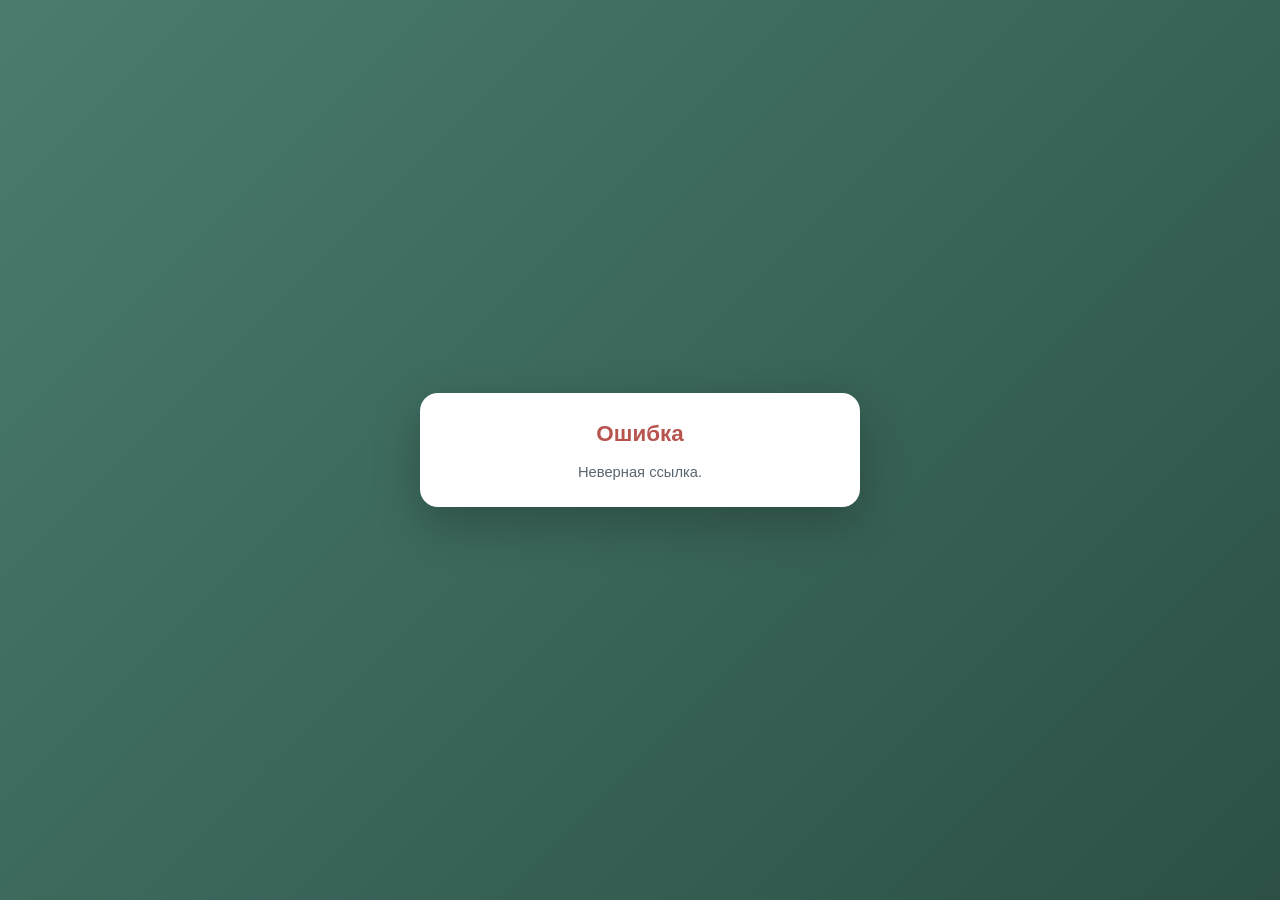
<file: static/training.html>
<!DOCTYPE html>
<html lang="ru">
<head>
    <meta charset="UTF-8">
    <meta name="viewport" content="width=device-width, initial-scale=1.0, viewport-fit=cover">
    <title>Тестирование</title>
    <link rel="stylesheet" href="/static/css/training_public.css">
</head>
<body>
    <div class="tp-card" id="tp-card">
        <div class="tp-loading">Загрузка…</div>
    </div>

    <!-- Шаблон формы регистрации (этап 1) -->
    <template id="tpl-register">
        <div class="tp-step">
            <h1 class="tp-title">Тестирование</h1>
            <p class="tp-hello">Здравствуйте, <b data-fio>—</b></p>
            <p class="tp-topic" data-topic></p>
            <p class="tp-hint">
                Заполните анкету — данные уйдут в отдел профессиональной
                подготовки. После этого начнётся сам тест.
            </p>
            <form class="tp-form" id="tp-form">
                <label class="tp-field">
                    <span class="tp-field__label">Управление / отдел *</span>
                    <input type="text" name="department" required maxlength="100"
                           autocomplete="organization">
                </label>
                <label class="tp-field">
                    <span class="tp-field__label">Номер телефона *</span>
                    <input type="tel" name="phone" required maxlength="50"
                           autocomplete="tel" placeholder="+7…">
                </label>
                <button type="submit" class="tp-submit">Продолжить →</button>
                <div class="tp-error" id="tp-error" hidden></div>
            </form>
        </div>
    </template>

    <!-- Шаблон контейнера для теста — вопросы рендерятся в JS -->
    <template id="tpl-test">
        <div class="tp-step tp-step--test">
            <div class="tp-test__head">
                <h1 class="tp-title">Тестирование</h1>
                <p class="tp-test__sub">
                    <b data-fio>—</b><span data-topic></span>
                </p>
                <p class="tp-test__progress" data-progress></p>
            </div>
            <form class="tp-test__form" id="tp-test-form">
                <div class="tp-questions" id="tp-questions"></div>
                <button type="submit" class="tp-submit" id="tp-test-submit">
                    Завершить тест
                </button>
                <div class="tp-error" id="tp-test-error" hidden></div>
            </form>
        </div>
    </template>

    <!-- Завершено: показываем результат -->
    <template id="tpl-completed">
        <div class="tp-step">
            <h1 class="tp-title" data-result-title>Тест завершён</h1>
            <p class="tp-hello">Спасибо, <b data-fio>—</b></p>
            <div class="tp-result" data-result>
                <!-- наполнение из training_public.js -->
            </div>
            <p class="tp-hint tp-hint--muted">
                Результат передан в отдел профессиональной подготовки.
            </p>
        </div>
    </template>

    <!-- Срок истёк / отозвано -->
    <template id="tpl-expired">
        <div class="tp-step tp-step--error">
            <h1 class="tp-title">Ссылка недействительна</h1>
            <p class="tp-hint">
                Срок действия ссылки истёк или она была отозвана.
                Обратитесь в отдел профессиональной подготовки за новой ссылкой.
            </p>
        </div>
    </template>

    <script type="module" src="/static/js/training_public.js"></script>
</body>
</html>
</file>
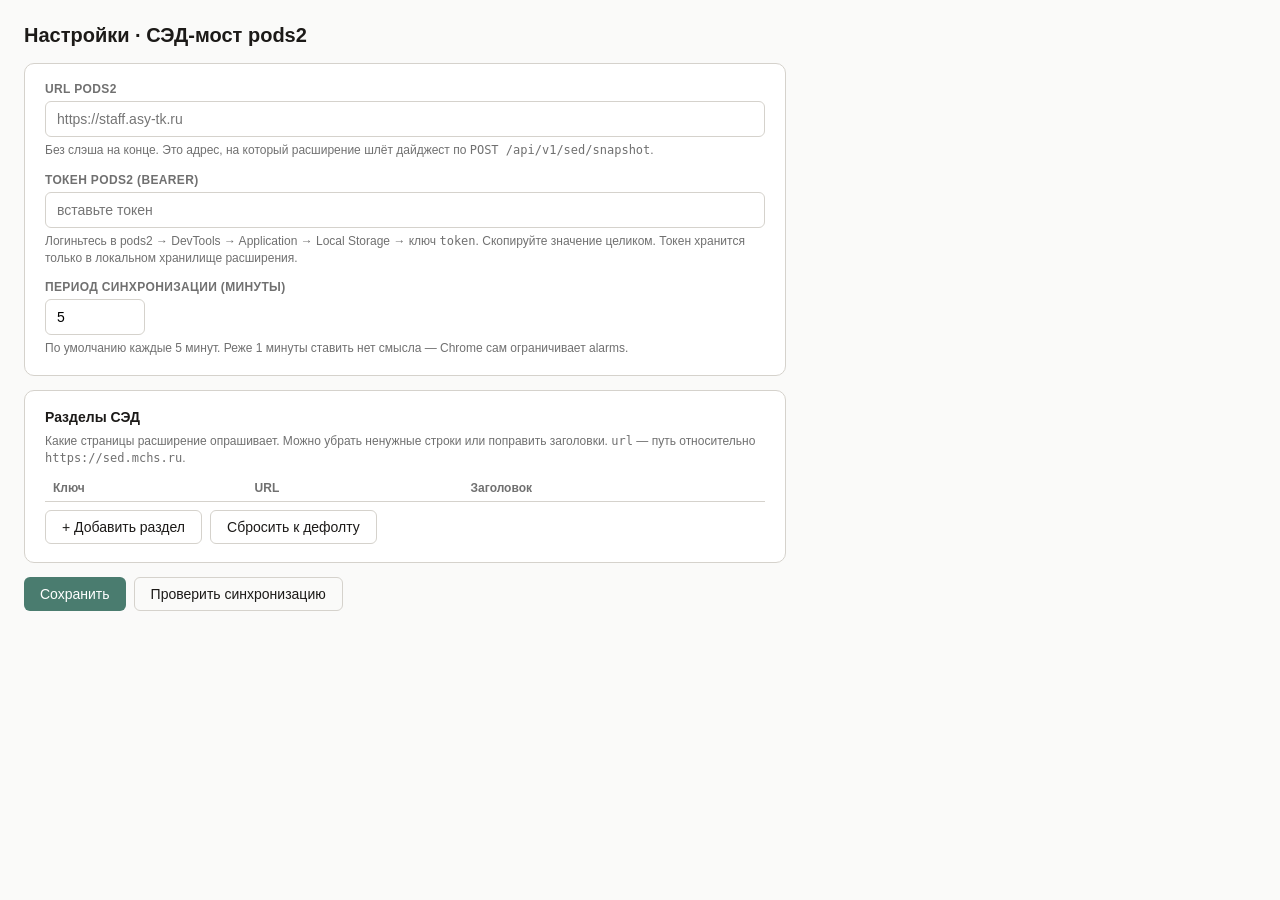
<file: extension/sed-bridge/options.html>
<!doctype html>
<html lang="ru">
<head>
    <meta charset="utf-8">
    <title>Настройки · СЭД-мост pods2</title>
    <style>
        :root {
            --bg:        #fafaf9;
            --surface:   #ffffff;
            --border:    #d5d2cc;
            --primary:   #4a7c6f;
            --primary-h: #3a6358;
            --text:      #1c1a18;
            --hint:      #707070;
            --error:     #b85450;
            --success:   #2f7d4a;
        }
        body {
            font-family: -apple-system, "Segoe UI", Roboto, sans-serif;
            background: var(--bg);
            color: var(--text);
            margin: 0;
            padding: 24px;
            font-size: 14px;
        }
        h1 { font-size: 20px; margin: 0 0 16px; }
        .card {
            background: var(--surface);
            border: 1px solid var(--border);
            border-radius: 10px;
            padding: 18px 20px;
            margin-bottom: 14px;
            max-width: 720px;
        }
        .field { margin-bottom: 14px; }
        .field:last-child { margin-bottom: 0; }
        label {
            display: block;
            font-size: 12px;
            font-weight: 600;
            color: var(--hint);
            margin-bottom: 5px;
            text-transform: uppercase;
            letter-spacing: 0.03em;
        }
        input[type=text], input[type=password], input[type=number] {
            width: 100%;
            box-sizing: border-box;
            padding: 9px 11px;
            border: 1px solid var(--border);
            border-radius: 6px;
            font-size: 14px;
            background: var(--surface);
        }
        input:focus { outline: 2px solid var(--primary); outline-offset: 1px; }
        .hint {
            font-size: 12px;
            color: var(--hint);
            margin-top: 5px;
            line-height: 1.4;
        }
        button {
            border: none;
            border-radius: 6px;
            padding: 8px 16px;
            font-size: 14px;
            cursor: pointer;
            font-weight: 500;
        }
        .btn-primary { background: var(--primary); color: #fff; }
        .btn-primary:hover { background: var(--primary-h); }
        .btn-outlined {
            background: transparent;
            color: var(--text);
            border: 1px solid var(--border);
        }
        .actions { display: flex; gap: 8px; margin-top: 12px; }
        .status {
            margin-top: 14px;
            padding: 8px 12px;
            border-radius: 6px;
            font-size: 13px;
        }
        .status--ok    { background: #e8f5ee; color: var(--success); }
        .status--err   { background: #fdf0f0; color: var(--error); }
        .sections-table {
            width: 100%;
            border-collapse: collapse;
            font-size: 13px;
        }
        .sections-table th, .sections-table td {
            padding: 6px 8px;
            border-bottom: 1px solid var(--border);
            text-align: left;
        }
        .sections-table th { font-weight: 600; color: var(--hint); font-size: 12px; }
        .sections-table input[type=text] { padding: 4px 6px; font-size: 12px; }
        .sections-table .col-key   { width: 28%; }
        .sections-table .col-url   { width: 30%; }
        .sections-table .col-title { }
        .sections-table .col-act   { width: 36px; text-align: center; }
        .row-x {
            background: transparent;
            border: 1px solid var(--border);
            color: var(--error);
            border-radius: 4px;
            padding: 2px 8px;
            cursor: pointer;
        }
        .row-x:hover { background: rgba(184,84,80,0.08); }
    </style>
</head>
<body>

<h1>Настройки · СЭД-мост pods2</h1>

<div class="card">
    <div class="field">
        <label for="pods2_url">URL pods2</label>
        <input type="text" id="pods2_url" placeholder="https://staff.asy-tk.ru" autocomplete="off">
        <div class="hint">Без слэша на конце. Это адрес, на который расширение шлёт дайджест по <code>POST /api/v1/sed/snapshot</code>.</div>
    </div>
    <div class="field">
        <label for="pods2_token">Токен pods2 (Bearer)</label>
        <input type="password" id="pods2_token" placeholder="вставьте токен" autocomplete="off">
        <div class="hint">Логиньтесь в pods2 → DevTools → Application → Local Storage → ключ <code>token</code>. Скопируйте значение целиком. Токен хранится только в локальном хранилище расширения.</div>
    </div>
    <div class="field">
        <label for="period_min">Период синхронизации (минуты)</label>
        <input type="number" id="period_min" min="1" max="60" step="1" value="5" style="width: 100px;">
        <div class="hint">По умолчанию каждые 5 минут. Реже 1 минуты ставить нет смысла — Chrome сам ограничивает alarms.</div>
    </div>
</div>

<div class="card">
    <h3 style="margin: 0 0 8px; font-size: 14px;">Разделы СЭД</h3>
    <div class="hint" style="margin-bottom: 8px;">Какие страницы расширение опрашивает. Можно убрать ненужные строки или поправить заголовки. <code>url</code> — путь относительно <code>https://sed.mchs.ru</code>.</div>
    <table class="sections-table">
        <thead>
            <tr>
                <th class="col-key">Ключ</th>
                <th class="col-url">URL</th>
                <th class="col-title">Заголовок</th>
                <th class="col-act"></th>
            </tr>
        </thead>
        <tbody id="sections-body"></tbody>
    </table>
    <div class="actions" style="margin-top: 8px;">
        <button class="btn-outlined" id="add-section">+ Добавить раздел</button>
        <button class="btn-outlined" id="reset-sections">Сбросить к дефолту</button>
    </div>
</div>

<div class="actions">
    <button class="btn-primary" id="save-btn">Сохранить</button>
    <button class="btn-outlined" id="test-btn">Проверить синхронизацию</button>
</div>

<div id="status" style="display:none;"></div>

<script src="options.js" type="module"></script>
</body>
</html>
</file>
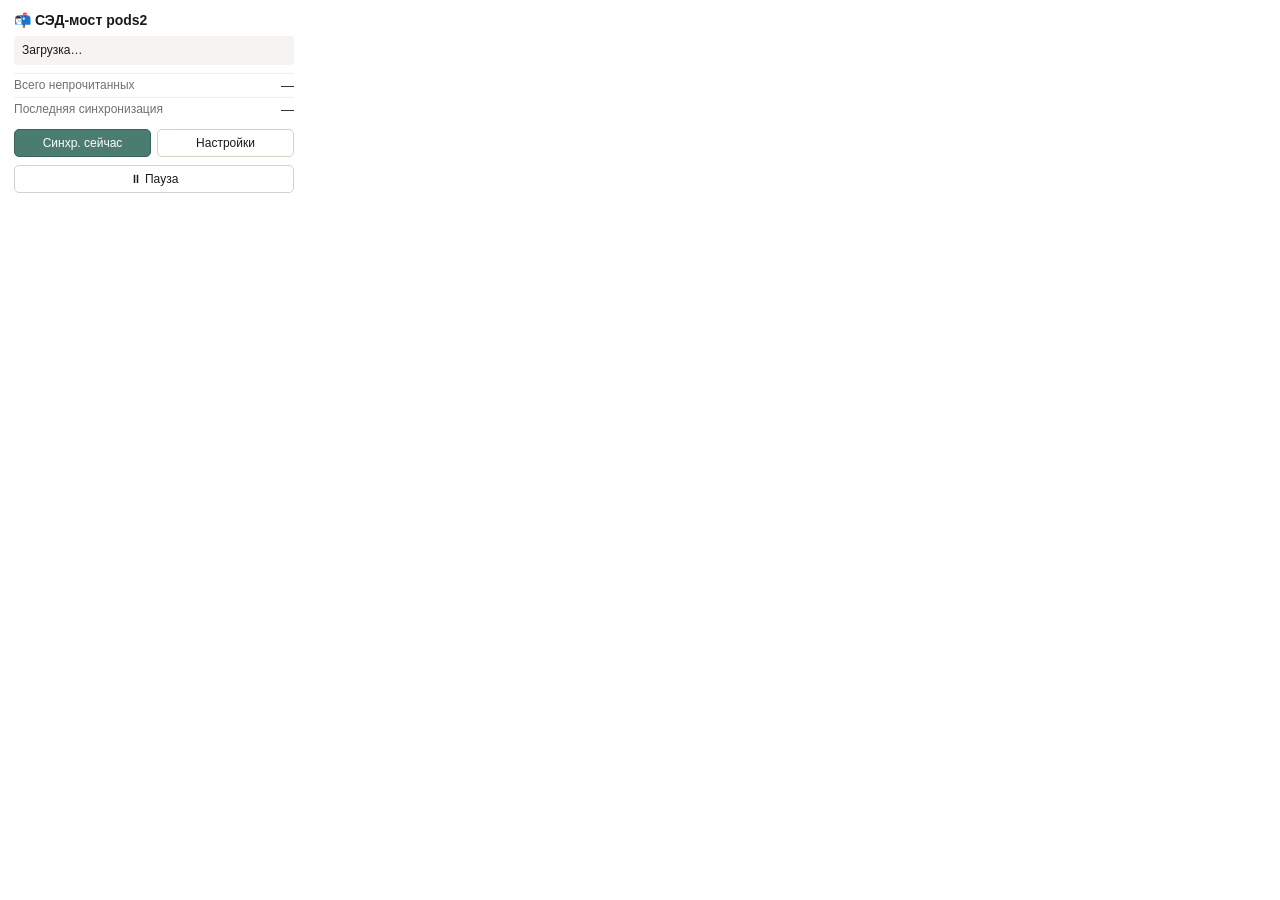
<file: extension/sed-bridge/popup.html>
<!doctype html>
<html lang="ru">
<head>
    <meta charset="utf-8">
    <title>СЭД-мост pods2</title>
    <style>
        body {
            font-family: -apple-system, "Segoe UI", Roboto, sans-serif;
            margin: 0;
            padding: 12px 14px;
            width: 280px;
            font-size: 13px;
            color: #1c1a18;
        }
        h1 {
            font-size: 14px;
            margin: 0 0 8px;
        }
        .row {
            display: flex;
            justify-content: space-between;
            align-items: center;
            padding: 4px 0;
            border-top: 1px solid #eee;
        }
        .row:first-of-type { border-top: none; }
        .row__label { color: #707070; font-size: 12px; }
        .row__value { font-weight: 500; }
        .status {
            margin: 8px 0;
            padding: 6px 8px;
            border-radius: 4px;
            font-size: 12px;
            line-height: 1.4;
            background: #f5f4f2;
        }
        .status--ok       { background: #e8f5ee; color: #2f7d4a; }
        .status--err      { background: #fdf0f0; color: #b85450; }
        .status--auth,
        .status--auth_pods2,
        .status--config   { background: #fef6e8; color: #8a5b1a; }
        .actions {
            display: flex;
            gap: 6px;
            margin-top: 8px;
        }
        button {
            flex: 1;
            border: 1px solid #d5d2cc;
            background: #fff;
            color: #1c1a18;
            border-radius: 5px;
            padding: 6px 10px;
            font-size: 12px;
            cursor: pointer;
            font-weight: 500;
        }
        button:hover { background: #f5f4f2; }
        .btn-primary {
            background: #4a7c6f; color: #fff; border-color: #3a6358;
        }
        .btn-primary:hover { background: #3a6358; }
        .btn-warn {
            background: #c97b2e; color: #fff; border-color: #a85f1a;
        }
        .btn-warn:hover { background: #a85f1a; }
    </style>
</head>
<body>

<h1>📬 СЭД-мост pods2</h1>

<div id="status" class="status">Загрузка…</div>

<div class="row">
    <span class="row__label">Всего непрочитанных</span>
    <span class="row__value" id="total">—</span>
</div>
<div class="row">
    <span class="row__label">Последняя синхронизация</span>
    <span class="row__value" id="last">—</span>
</div>

<div class="actions">
    <button class="btn-primary" id="sync-btn">Синхр. сейчас</button>
    <button id="opts-btn">Настройки</button>
</div>
<div class="actions">
    <button id="pause-btn" title="Останавливает все фоновые запросы к СЭД">⏸ Пауза</button>
</div>

<script src="popup.js" type="module"></script>
</body>
</html>
</file>
<file: static/css/training_public.css>
/* ============================================================
   training_public.css — публичная страница прохождения теста.
   Открывается по QR-коду или ссылке /training/{token}.
   Дизайн рассчитан на мобильные экраны: одна карточка по центру.
   ============================================================ */

* { box-sizing: border-box; }

html, body {
    margin: 0; padding: 0;
    font-family: -apple-system, BlinkMacSystemFont, "Segoe UI", Roboto, sans-serif;
    background: linear-gradient(135deg, #4A7C6F 0%, #2c5046 100%);
    color: #1a2024;
    min-height: 100vh;
    -webkit-font-smoothing: antialiased;
}

body {
    display: flex;
    align-items: center;
    justify-content: center;
    padding: 16px;
}

.tp-card {
    background: #ffffff;
    border-radius: 18px;
    width: 100%;
    max-width: 440px;
    padding: 28px 22px 24px;
    box-shadow: 0 16px 48px rgba(0, 0, 0, 0.24);
    animation: tp-pop 0.16s ease-out;
}
@keyframes tp-pop {
    from { opacity: 0; transform: translateY(10px); }
    to   { opacity: 1; transform: translateY(0); }
}

.tp-loading {
    text-align: center;
    padding: 32px 0;
    color: #6b7780;
    font-size: 0.95rem;
}

.tp-step {
    display: flex;
    flex-direction: column;
    gap: 14px;
}

.tp-title {
    margin: 0;
    font-size: 1.4rem;
    font-weight: 700;
    color: #2c5046;
    text-align: center;
    line-height: 1.2;
}

.tp-step--error .tp-title { color: #b85450; }

.tp-hello {
    margin: 0;
    text-align: center;
    font-size: 1.05rem;
    color: #1a2024;
}
.tp-hello b { font-weight: 600; }

.tp-topic {
    margin: 0;
    text-align: center;
    font-size: 0.92rem;
    color: #4A7C6F;
    font-weight: 500;
}
.tp-topic:empty { display: none; }

.tp-hint {
    margin: 0;
    color: #5b6770;
    font-size: 0.92rem;
    line-height: 1.5;
    text-align: center;
}
.tp-hint--muted { color: #99a3ad; font-size: 0.84rem; }

/* ── Форма ────────────────────────────────────────────────── */
.tp-form {
    display: flex;
    flex-direction: column;
    gap: 14px;
    margin-top: 8px;
}
.tp-field {
    display: flex;
    flex-direction: column;
    gap: 5px;
}
.tp-field__label {
    font-size: 0.82rem;
    color: #4a5560;
    font-weight: 500;
}
.tp-field input {
    border: 1px solid #d4dade;
    border-radius: 10px;
    padding: 11px 14px;
    font-size: 1rem;
    font-family: inherit;
    background: #f8f9fa;
    color: #1a2024;
    outline: none;
    transition: border-color 0.12s, background 0.12s;
}
.tp-field input:focus {
    border-color: #4A7C6F;
    background: #ffffff;
    box-shadow: 0 0 0 3px rgba(74, 124, 111, 0.12);
}

.tp-submit {
    margin-top: 6px;
    background: #4A7C6F;
    color: #ffffff;
    border: 0;
    border-radius: 10px;
    padding: 13px;
    font-size: 1rem;
    font-weight: 600;
    cursor: pointer;
    transition: background 0.12s, transform 0.08s;
}
.tp-submit:hover  { background: #3d6a5e; }
.tp-submit:active { transform: scale(0.98); }
.tp-submit:disabled {
    background: #99a3ad;
    cursor: not-allowed;
}

.tp-error {
    background: #fce8e6;
    color: #b85450;
    padding: 10px 12px;
    border-radius: 8px;
    font-size: 0.88rem;
    text-align: center;
}


/* ─── Этап «Тест» ────────────────────────────────────────── */
.tp-step--test {
    width: 100%;
}
.tp-card:has(.tp-step--test) {
    /* Тест может быть длинным — растягиваем карточку */
    max-width: 720px;
}
.tp-test__head {
    text-align: center;
    margin-bottom: 8px;
}
.tp-test__sub {
    margin: 6px 0 4px;
    font-size: 0.92rem;
    color: #4a5560;
}
.tp-test__progress {
    margin: 0;
    font-size: 0.82rem;
    color: #99a3ad;
}
.tp-test__form {
    display: flex; flex-direction: column; gap: 14px;
}
.tp-questions {
    display: flex; flex-direction: column; gap: 14px;
    max-height: 60vh;
    overflow-y: auto;
    padding: 4px 2px;
}

.tp-q {
    background: #f8f9fa;
    border: 1px solid #e8eaed;
    border-radius: 12px;
    padding: 14px 16px;
}
.tp-q__num {
    font-size: 0.74rem;
    color: #99a3ad;
    text-transform: uppercase;
    letter-spacing: 0.5px;
    margin-bottom: 6px;
}
.tp-q__text {
    font-size: 1rem;
    font-weight: 500;
    color: #1a2024;
    margin-bottom: 12px;
    line-height: 1.4;
}
.tp-q__opts {
    display: flex; flex-direction: column; gap: 6px;
}
.tp-q__opt {
    display: flex; align-items: flex-start; gap: 10px;
    padding: 10px 12px;
    background: #ffffff;
    border: 1.5px solid #e0e4e8;
    border-radius: 9px;
    cursor: pointer;
    transition: all 0.12s;
}
.tp-q__opt:hover {
    border-color: #4A7C6F;
    background: rgba(74, 124, 111, 0.04);
}
.tp-q__opt:has(input:checked) {
    border-color: #4A7C6F;
    background: rgba(74, 124, 111, 0.08);
}
.tp-q__opt input {
    margin-top: 2px;
    accent-color: #4A7C6F;
    width: 18px; height: 18px;
    flex-shrink: 0;
    cursor: pointer;
}
.tp-q__opt span {
    font-size: 0.92rem;
    color: #1a2024;
    line-height: 1.4;
}


/* ─── Результат ──────────────────────────────────────────── */
.tp-result {
    text-align: center;
    background: #f8f9fa;
    border: 1px solid #e8eaed;
    border-radius: 14px;
    padding: 20px 16px;
    display: flex; flex-direction: column; gap: 6px;
}
.tp-result--ok {
    background: rgba(46, 125, 50, 0.08);
    border-color: rgba(46, 125, 50, 0.25);
}
.tp-result--fail {
    background: rgba(184, 84, 80, 0.08);
    border-color: rgba(184, 84, 80, 0.25);
}
.tp-result__big {
    font-size: 2.4rem;
    font-weight: 700;
    color: #2c5046;
    line-height: 1;
    margin-bottom: 4px;
}
.tp-result--ok   .tp-result__big { color: #2e7d32; }
.tp-result--fail .tp-result__big { color: #b85450; }
.tp-result__row {
    font-size: 0.92rem;
    color: #4a5560;
}
.tp-result__row--muted {
    font-size: 0.82rem;
    color: #99a3ad;
    margin-top: 4px;
}
</file>
